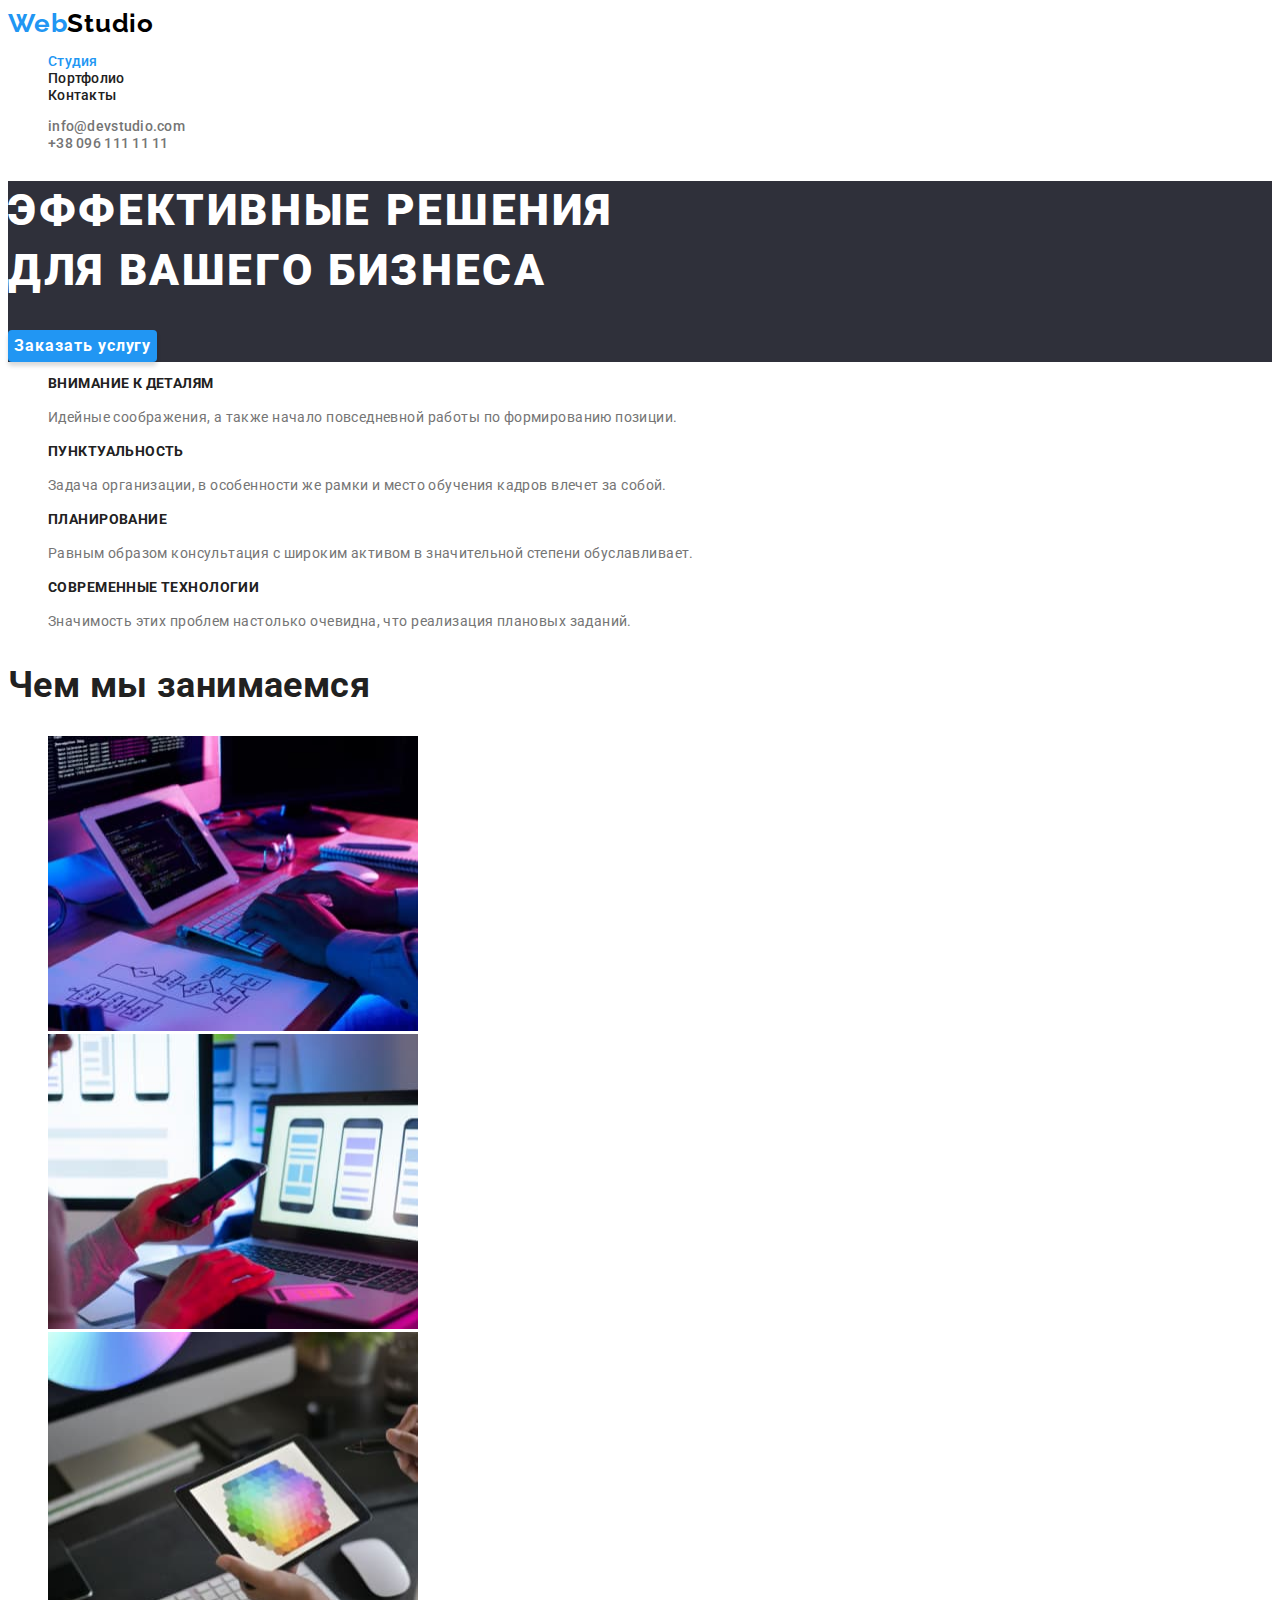
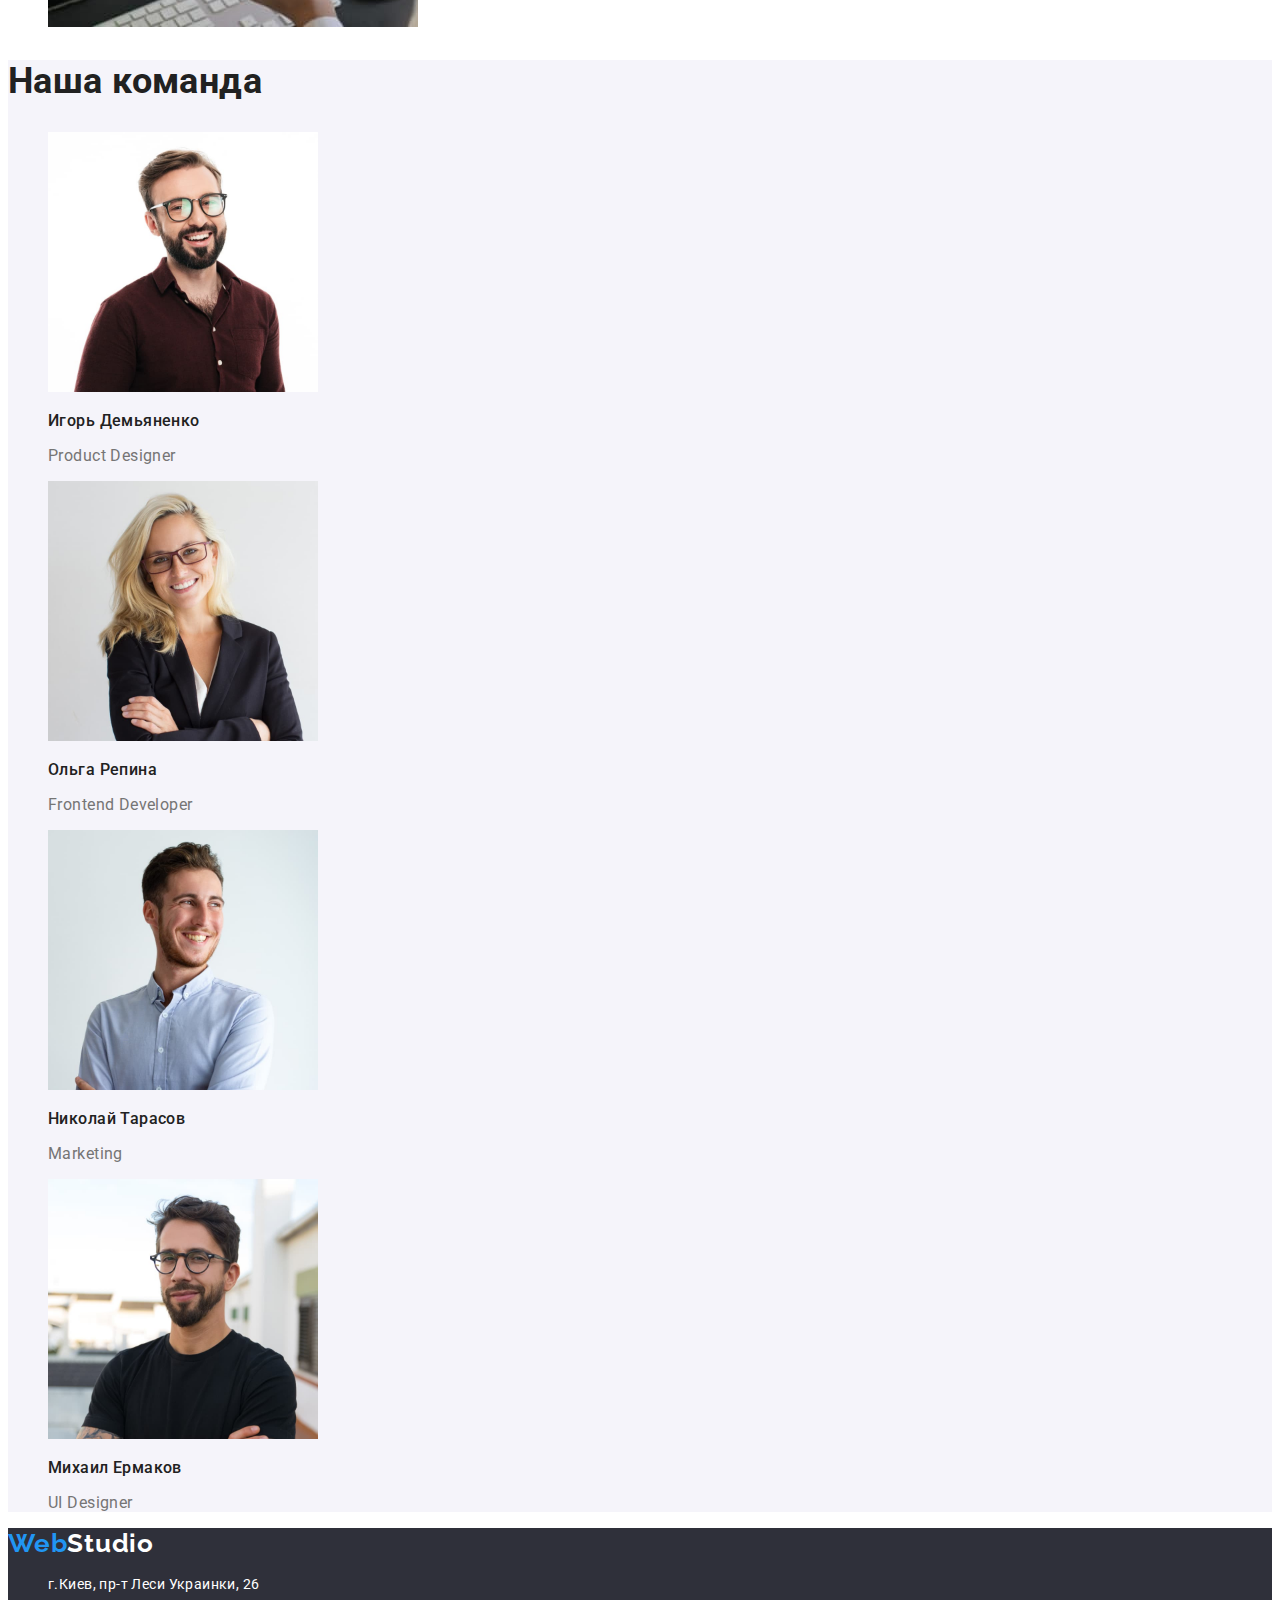
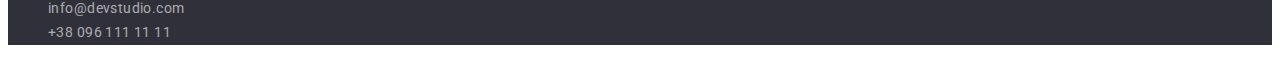
<file: index.html>
<!DOCTYPE html>
<html lang="ru">
  <head>
    <meta charset="UTF-8" />
    <meta http-equiv="X-UA-Compatible" content="IE=edge" />
    <meta name="viewport" content="width=device-width, initial-scale=1.0" />
    <title>WebStudio</title>

    <link rel="preconnect" href="https://fonts.googleapis.com" />
    <link rel="preconnect" href="https://fonts.gstatic.com" crossorigin />
    <link
      href="https://fonts.googleapis.com/css2?family=Raleway:wght@700&family=Roboto:wght@400;500;700;900&display=swap"
      rel="stylesheet"
    />
    <link rel="stylesheet" href="./css/styles.css" />
  </head>
  <body>
    <!--Шапка сайта-->
    <header class="header">
      <nav class="header-nav">
        <a class="logo" href="./index.html">Web<span class="studio-header">Studio</span> </a>
        <ul class="header-list">
          <li class="header-item"><a class="header-link current" href="./index.html">Студия</a></li>
          <li class="header-item"><a class="header-link" href="./portfolio.html">Портфолио</a></li>
          <li class="header-item"><a class="header-link" href="#">Контакты</a></li>
        </ul>
      </nav>

      <ul class="contacts-list">
        <li class="header-contacts">
          <a class="header-cont-link" href="mailto:info@devstudio.com">info@devstudio.com</a>
        </li>
        <li class="header-contacts">
          <a class="header-cont-link" href="tel:+380961111111">+38 096 111 11 11</a>
        </li>
      </ul>
    </header>

    <main>
      <!--Hero-->
      <section class="hero">
        <h1 class="hero-title">
          эффективные решения<br />
          для вашего бизнеса
        </h1>
        <button class="hero-btn" type="button">Заказать услугу</button>
      </section>

      <!--Наши преимущества-->
      <section class="benefits">
        <h2 class="visually-hidden">Наши преимущества</h2>

        <ul class="benefits-list">
          <li class="benefits-item">
            <h3 class="benefits-subtitle">внимание к деталям</h3>
            <p class="benefits-description">
              Идейные соображения, а также начало повседневной работы по формированию позиции.
            </p>
          </li>

          <li class="benefits-item">
            <h3 class="benefits-subtitle">пунктуальность</h3>
            <p class="benefits-description">
              Задача организации, в особенности же рамки и место обучения кадров влечет за собой.
            </p>
          </li>

          <li class="benefits-item">
            <h3 class="benefits-subtitle">планирование</h3>
            <p class="benefits-description">
              Равным образом консультация с широким активом в значительной степени обуславливает.
            </p>
          </li>

          <li class="benefits-item">
            <h3 class="benefits-subtitle">современные технологии</h3>
            <p class="benefits-description">
              Значимость этих проблем настолько очевидна, что реализация плановых заданий.
            </p>
          </li>
        </ul>
      </section>

      <!--Чем мы занимаемся-->
      <section class="activity">
        <h2 class="section-title">Чем мы занимаемся</h2>

        <ul class="activity-list">
          <li class="activity-item">
            <img
              class="activity-img"
              src="./images/activity/activity1.jpg"
              alt="Верстка сайтов"
              width="370"
              height="295"
            />
          </li>
          <li class="activity-item">
            <img
              class="activity-img"
              src="./images/activity/activity2.jpg"
              alt="Мобильные приложения"
              width="370"
              height="295"
            />
          </li>
          <li class="activity-item">
            <img
              class="activity-img"
              src="./images/activity/activity3.jpg"
              alt="Цветовое оформление"
              width="370"
              height="295"
            />
          </li>
        </ul>
      </section>

      <!--Наша команда-->
      <section class="team">
        <h2 class="section-title">Наша команда</h2>

        <ul class="team-list">
          <li class="team-item">
            <img
              class="team-img"
              src="./images/team/colleague1.jpg"
              alt="Игорь Демьяненко"
              width="270"
              height="260"
            />
            <h3 class="team-subtitle">Игорь Демьяненко</h3>
            <p class="team-position" lang="en">Product Designer</p>
          </li>

          <li class="team-item">
            <img
              class="team-img"
              src="./images/team/colleague2.jpg"
              alt="Ольга Репина"
              width="270"
              height="260"
            />
            <h3 class="team-subtitle">Ольга Репина</h3>
            <p class="team-position" lang="en">Frontend Developer</p>
          </li>

          <li class="team-item">
            <img
              class="team-img"
              src="./images/team/colleague3.jpg"
              alt="Николай Тарасов"
              width="270"
              height="260"
            />
            <h3 class="team-subtitle">Николай Тарасов</h3>
            <p class="team-position" lang="en">Marketing</p>
          </li>

          <li class="team-item">
            <img
              class="team-img"
              src="./images/team/colleague4.jpg"
              alt="Михаил Ермаков"
              width="270"
              height="260"
            />
            <h3 class="team-subtitle">Михаил Ермаков</h3>
            <p class="team-position" lang="en">UI Designer</p>
          </li>
        </ul>
      </section>
    </main>

    <!--Футер-->
    <footer class="footer">
      <a class="logo" href="./index.html">Web<span class="studio-footer">Studio</span> </a>

      <address class="address">
        <ul class="address-list">
          <li class="address-item">
            <a
              class="address-link"
              href="https://goo.gl/maps/UamUXXpw73tSwTPm6"
              target="_blank"
              rel="noopener noreferrer"
              >г.Киев, пр-т Леси Украинки, 26</a
            >
          </li>
          <li class="footer-contacts">
            <a class="footer-cont-link" href="mailto:info@devstudio.com">info@devstudio.com</a>
          </li>
          <li class="footer-contacts">
            <a class="footer-cont-link" href="tel:+380961111111">+38 096 111 11 11</a>
          </li>
        </ul>
      </address>
    </footer>
  </body>
</html>
</file>
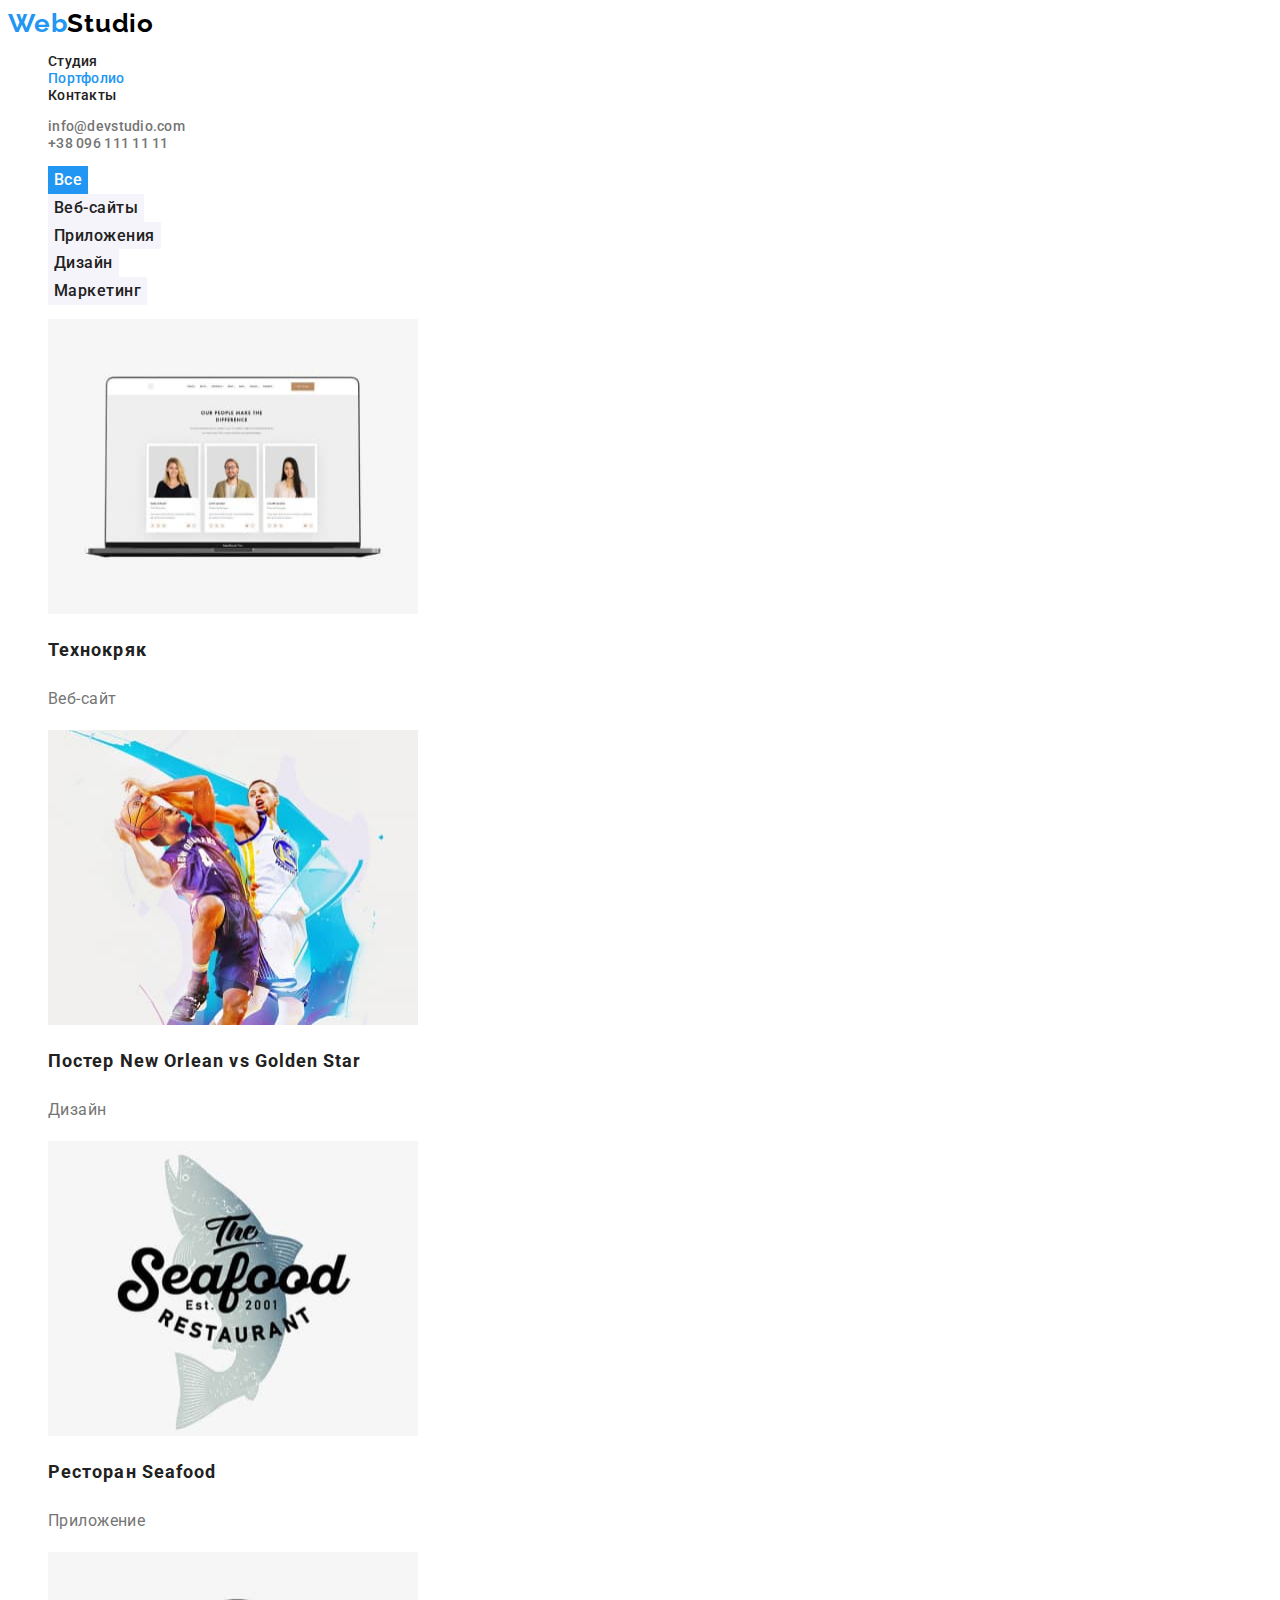
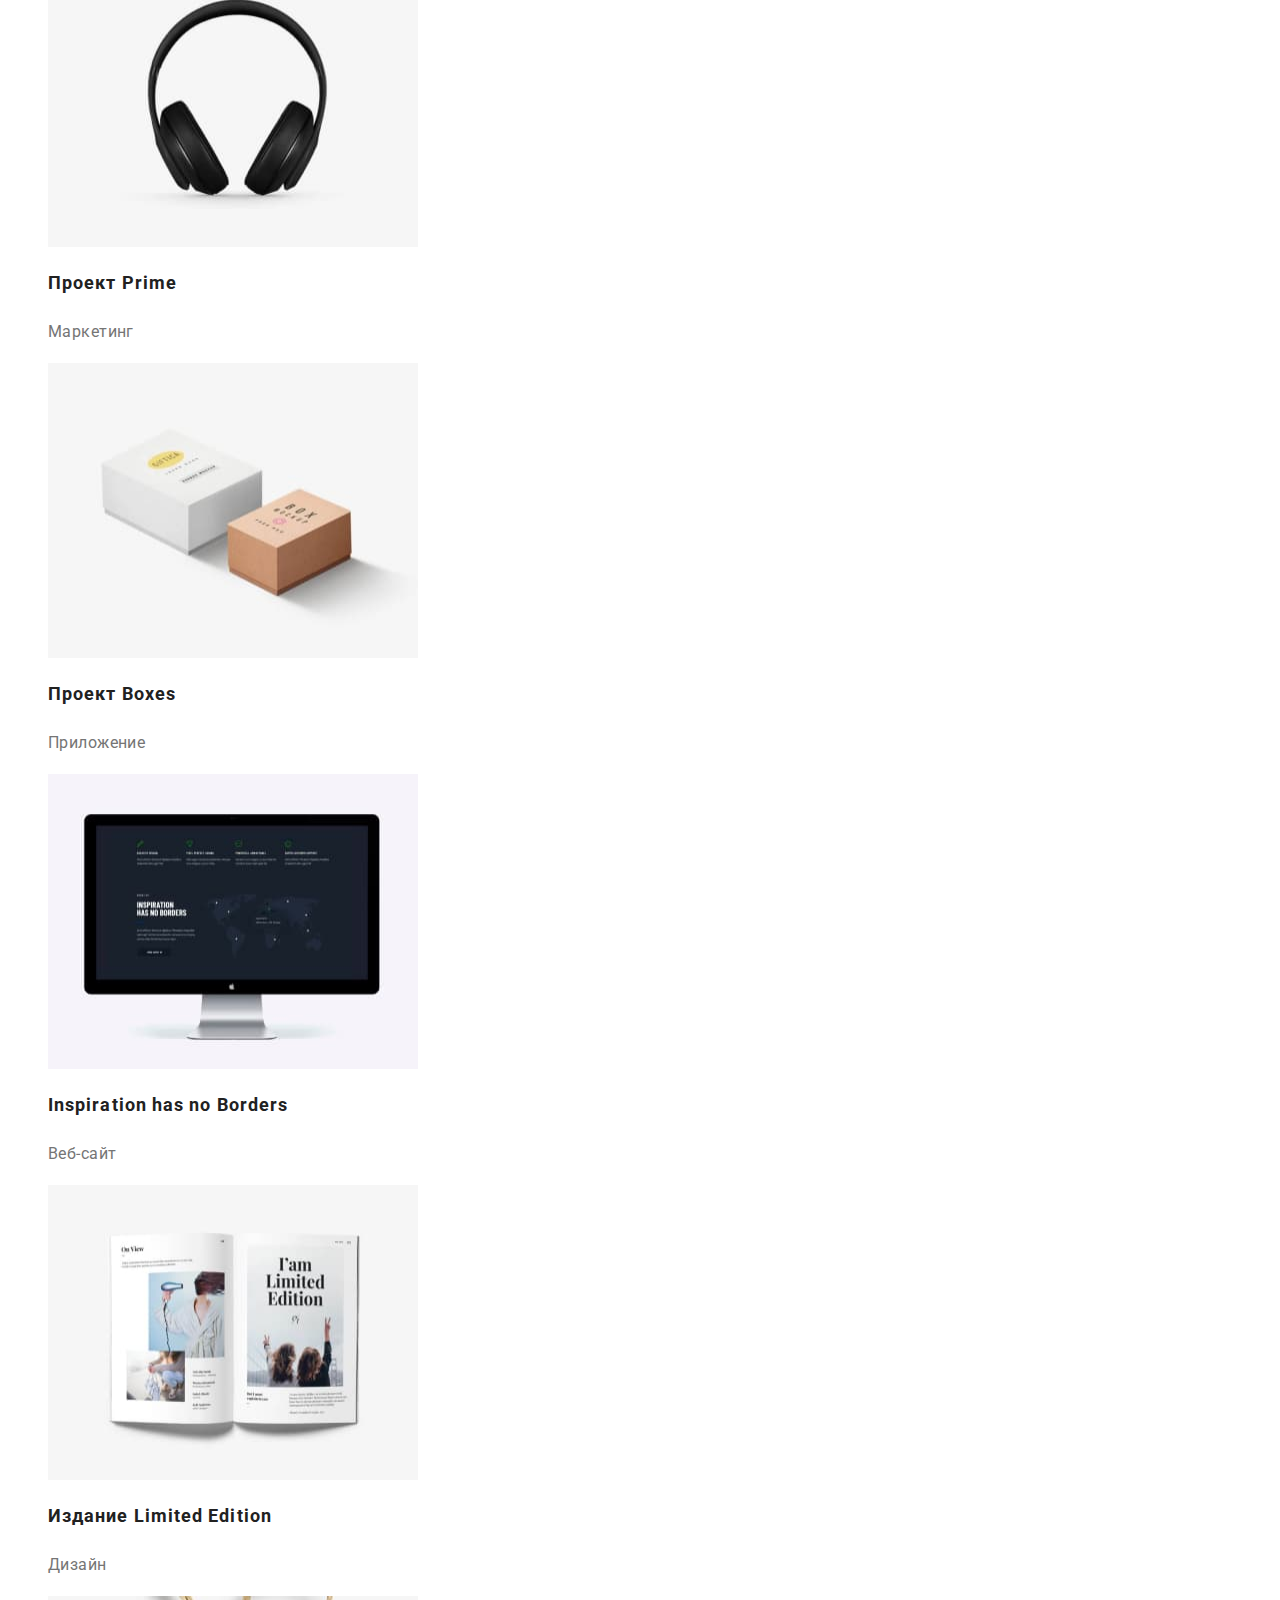
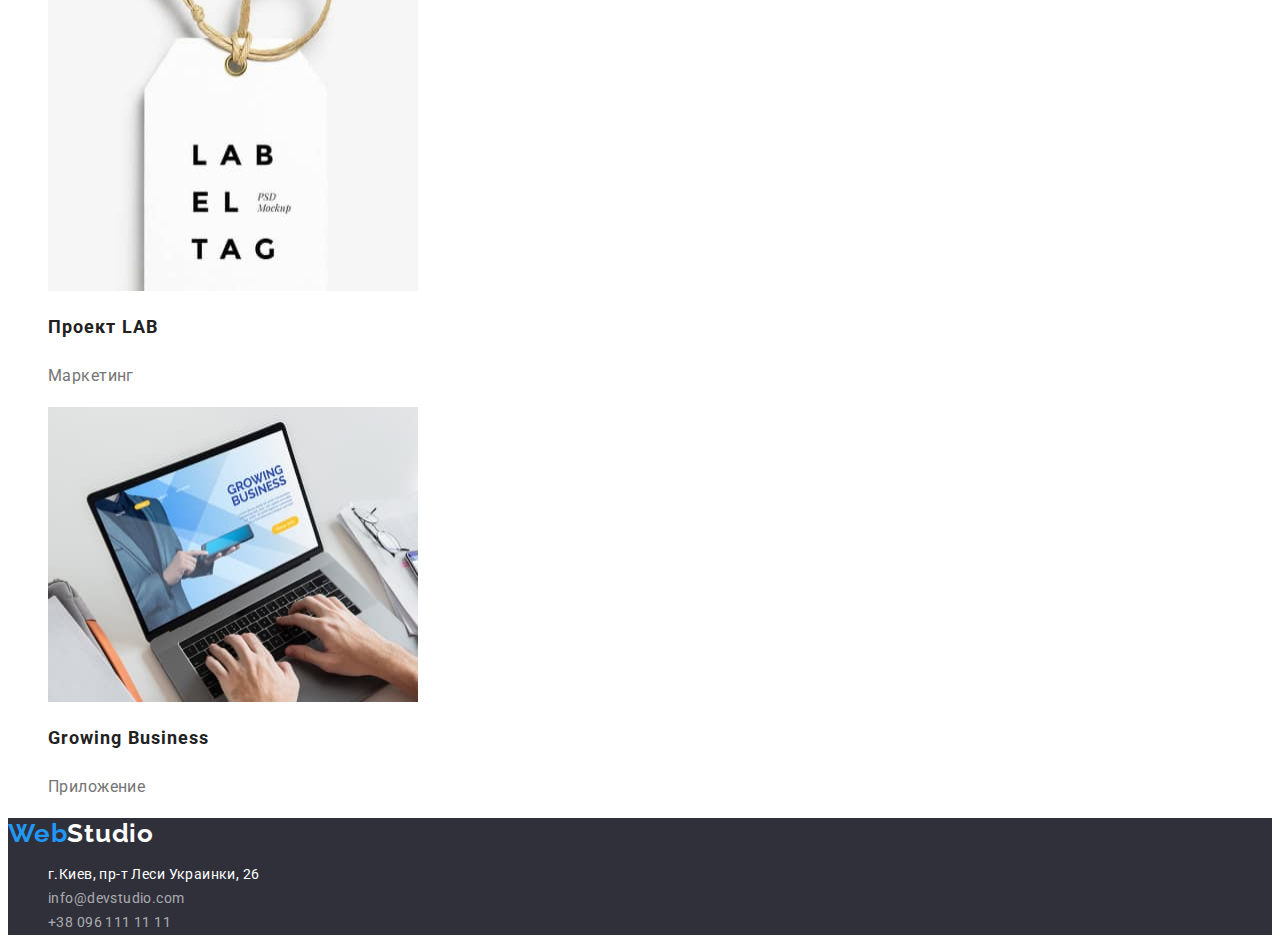
<file: portfolio.html>
<!DOCTYPE html>
<html lang="ru">
  <head>
    <meta charset="UTF-8" />
    <meta http-equiv="X-UA-Compatible" content="IE=edge" />
    <meta name="viewport" content="width=device-width, initial-scale=1.0" />
    <title>Портфолио</title>

    <link rel="preconnect" href="https://fonts.googleapis.com" />
    <link rel="preconnect" href="https://fonts.gstatic.com" crossorigin />
    <link
      href="https://fonts.googleapis.com/css2?family=Raleway:wght@700&family=Roboto:wght@400;500;700;900&display=swap"
      rel="stylesheet"
    />
    <link rel="stylesheet" href="./css/styles.css" />
  </head>
  <body>
    <!--Шапка сайта
    в хедер сторінки портфоліо добавили клас current 
для підсвітки сторінки, на якій ми находимось на даний момент. 
Див. відео Репети модуль 2, вебінар 3, на відрізку 2год 30 хв-->
    <header class="header">
      <nav class="header-nav">
        <a class="logo" href="./index.html">Web<span class="studio-header">Studio</span> </a>
        <ul class="header-list">
          <li class="header-item"><a class="header-link" href="./index.html">Студия</a></li>
          <li class="header-item">
            <a class="header-link current" href="./portfolio.html">Портфолио</a>
          </li>
          <li class="header-item"><a class="header-link" href="#">Контакты</a></li>
        </ul>
      </nav>

      <ul class="contacts-list">
        <li class="header-contacts">
          <a class="header-cont-link" href="mailto:info@devstudio.com">info@devstudio.com</a>
        </li>
        <li class="header-contacts">
          <a class="header-cont-link" href="tel:+380961111111">+38 096 111 11 11</a>
        </li>
      </ul>
    </header>

    <main>
      <h1 class="visually-hidden">Примеры работ</h1>

      <!-- Фильтр -->
      <section class="filter">
        <ul class="filter-list">
          <li class="filter-item">
            <button class="active-btn" type="button">Все</button>
          </li>
          <li class="filter-item">
            <button class="filter-btn" type="button">Веб-сайты</button>
          </li>
          <li class="filter-item">
            <button class="filter-btn" type="button">Приложения</button>
          </li>
          <li class="filter-item">
            <button class="filter-btn" type="button">Дизайн</button>
          </li>
          <li class="filter-item">
            <button class="filter-btn" type="button">Маркетинг</button>
          </li>
        </ul>

        <ul class="projects-list">
          <li class="projects-item">
            <a class="projects-link" href="#">
              <img
                class="projects-img"
                src="./images/portfolio/tekhnokryak.jpg"
                alt="Технокряк"
                width="370"
                height="295"
              />
              <h2 class="projects-subtitle">Технокряк</h2>
              <p class="projects-text">Веб-сайт</p>
            </a>
          </li>
          <li class="projects-item">
            <a class="projects-link" href="#">
              <img
                class="projects-img"
                src="./images/portfolio/poster_new_orlean.jpg"
                alt="Постер New Orlean vs Golden Star"
                width="370"
                height="295"
              />
              <h2 class="projects-subtitle">Постер New Orlean vs Golden Star</h2>
              <p class="projects-text">Дизайн</p>
            </a>
          </li>
          <li class="projects-item">
            <a class="projects-link" href="#">
              <img
                class="projects-img"
                src="./images/portfolio/seafood.jpg"
                alt="Ресторан Seafood"
                width="370"
                height="295"
              />
              <h2 class="projects-subtitle">Ресторан Seafood</h2>
              <p class="projects-text">Приложение</p>
            </a>
          </li>
          <li class="projects-item">
            <a class="projects-link" href="#">
              <img
                class="projects-img"
                src="./images/portfolio/prime.jpg"
                alt="Проект Prime"
                width="370"
                height="295"
              />
              <h2 class="projects-subtitle">Проект Prime</h2>
              <p class="projects-text">Маркетинг</p>
            </a>
          </li>
          <li class="projects-item">
            <a class="projects-link" href="#">
              <img
                class="projects-img"
                src="./images/portfolio/boxes.jpg"
                alt="Проект Boxes"
                width="370"
                height="295"
              />
              <h2 class="projects-subtitle">Проект Boxes</h2>
              <p class="projects-text">Приложение</p>
            </a>
          </li>
          <li class="projects-item">
            <a class="projects-link" href="#">
              <img
                class="projects-img"
                src="./images/portfolio/inspiration.jpg"
                alt="Inspiration has no Borders"
                width="370"
                height="295"
              />
              <h2 class="projects-subtitle">Inspiration has no Borders</h2>
              <p class="projects-text">Веб-сайт</p>
            </a>
          </li>
          <li class="projects-item">
            <a class="projects-link" href="#">
              <img
                class="projects-img"
                src="./images/portfolio/limited_edition.jpg"
                alt="Издание Limited Edition"
                width="370"
                height="295"
              />
              <h2 class="projects-subtitle">Издание Limited Edition</h2>
              <p class="projects-text">Дизайн</p>
            </a>
          </li>
          <li class="projects-item">
            <a class="projects-link" href="#">
              <img
                class="projects-img"
                src="./images/portfolio/lab.jpg"
                alt="Проект LAB"
                width="370"
                height="295"
              />
              <h2 class="projects-subtitle">Проект LAB</h2>
              <p class="projects-text">Маркетинг</p>
            </a>
          </li>
          <li class="projects-item">
            <a class="projects-link" href="#">
              <img
                class="projects-img"
                src="./images/portfolio/growing_business.jpg"
                alt="Growing Business"
                width="370"
                height="295"
              />
              <h2 class="projects-subtitle">Growing Business</h2>
              <p class="projects-text">Приложение</p>
            </a>
          </li>
        </ul>
      </section>
    </main>

    <!--Футер-->
    <footer class="footer">
      <a class="logo" href="./index.html">Web<span class="studio-footer">Studio</span> </a>

      <address class="address">
        <ul class="address-list">
          <li class="address-item">
            <a
              class="address-link"
              href="https://goo.gl/maps/UamUXXpw73tSwTPm6"
              target="_blank"
              rel="noopener noreferrer"
              >г.Киев, пр-т Леси Украинки, 26</a
            >
          </li>
          <li class="footer-contacts">
            <a class="footer-cont-link" href="mailto:info@devstudio.com">info@devstudio.com</a>
          </li>
          <li class="footer-contacts">
            <a class="footer-cont-link" href="tel:+380961111111">+38 096 111 11 11</a>
          </li>
        </ul>
      </address>
    </footer>
  </body>
</html>
</file>
<file: css/styles.css>
/* основний колір тексту color: #212121; */
/* другорядний колір тексту color: #757575; */
/* колір ховера #2196f3; */
/* основний колір фона background: #ffffff; */
/* другорядний колір фона background: #F5F4FA; */
/* фон HERO і футера #2f303a; */

:root {
  --primary-text-color: #212121;
  --secondary-text-color: #757575;
  --white-text-color: #ffffff;
  --accent-color: #2196f3;
  --second-part-logo-color: #000000;
  --primary-bg-color: #ffffff;
  --secondary-bg-color: #f5f4fa;
  --hero-footer-bg-color: #2f303a;
  --container-bg-border-clr: #eeeeee;
  --upper-line-color: #ececec;
  --hero-btn-hover-color: #188ce8;
  --hero-btn-box-shadow: 0px 4px 4px rgba(0, 0, 0, 0.15);
}

body {
  font-family: 'Roboto', sans-serif;
  background-color: var(--primary-bg-color);
  color: var(--primary-text-color);
  font-size: 14px;
  letter-spacing: 0.03em;
}

ul {
  list-style: none;
}

a {
  text-decoration: none;
}
/* скидання точок списка можна ще зробити використавши клас list (ми кожному списку надавали клас) */

/* Header */
.logo {
  color: var(--accent-color);
  font-family: 'Raleway', sans-serif;
  font-weight: 700;
  font-size: 26px;
  line-height: 1.19;
  letter-spacing: 0.03em;
}

.studio-header {
  color: var(--second-part-logo-color);
  font-family: 'Raleway', sans-serif;
  font-weight: 700;
  font-size: 26px;
  line-height: 1.19;
  letter-spacing: 0.03em;
}

.header-link {
  color: var(--primary-text-color);
  font-weight: 500;
  line-height: 1.14;
  letter-spacing: 0.02em;
}

.header-link:hover,
.header-link:focus {
  color: var(--accent-color);
}

.header-cont-link {
  color: var(--secondary-text-color);
  font-weight: 500;
  line-height: 1.14;
  letter-spacing: 0.02em;
}

.header-cont-link:hover,
.header-cont-link:focus {
  color: var(--accent-color);
}

/* в хедер сторінки портфоліо добавили клас current 
для підсвітки сторінки, на якій ми находимось на даний момент. 
Див. відео Репети модуль 2, вебінар 3, на відрізку 2год 30 хв*/
.header-list .header-link.current {
  color: var(--accent-color);
}

/* Hero 
- поки що поставив колір бекграунда #2f303a, так як ще нема картинки
і забрав -  text-align: center; див. Figma */

.hero {
  background-color: var(--hero-footer-bg-color);
}

.hero-title {
  color: var(--white-text-color);
  font-weight: 900;
  font-size: 44px;
  line-height: 1.36;

  letter-spacing: 0.06em;
  text-transform: uppercase;
}

/* в кнопки поки що забрав - 
display: flex;
  align-items: center;
  text-align: center;
position: absolute; 
width: 200px;
  height: 50px;
  left: 700px;
  top: 430px;

див. Figma */

.hero-btn {
  color: var(--white-text-color);
  background-color: var(--accent-color);
  box-shadow: var(--hero-btn-box-shadow);
  font-family: inherit;
  font-weight: 700;
  font-size: 16px;
  line-height: 1.88;
  letter-spacing: 0.06em;

  cursor: pointer;
  border-radius: 4px;
  border: none;
}

.hero-btn:hover,
.hero-btn:focus {
  background-color: var(--hero-btn-hover-color);
}

/* Наши преимущества */

.visually-hidden {
  position: absolute;
  width: 1px;
  height: 1px;
  margin: -1px;
  border: 0;
  padding: 0;

  white-space: nowrap;
  clip-path: inset(100%);
  clip: rect(0 0 0 0);
  overflow: hidden;
}

.benefits-subtitle {
  font-size: 14px;
  line-height: 1.14;
  letter-spacing: 0.03em;
  text-transform: uppercase;
}

.benefits-description {
  color: var(--secondary-text-color);
  font-weight: 400;
  line-height: 1.71;
}

/* Чем мы занимаемся */
.section-title {
  font-size: 36px;
  line-height: 1.17;
}
/* поки забрав   text-align: center; */

/* Наша команда */

.team {
  background-color: var(--secondary-bg-color);
}
.team-subtitle {
  font-weight: 500;
  font-size: 16px;
  line-height: 1.19;
}
/* поки забрав   text-align: center; */

.team-position {
  font-size: 16px;
  line-height: 1.19;

  color: var(--secondary-text-color);
}
/* поки забрав   text-align: center; */

/* Footer */
.footer {
  background-color: var(--hero-footer-bg-color);
}

.studio-footer {
  color: var(--white-text-color);
  font-family: 'Raleway', sans-serif;
  font-weight: 700;
  font-size: 26px;
  line-height: 1.19;
}

.address-link {
  color: var(--white-text-color);
  font-style: normal;
  font-weight: 400;
  line-height: 1.71;
}

.address-link:hover,
.address-link:focus {
  color: var(--accent-color);
}

.footer-cont-link {
  color: rgba(255, 255, 255, 0.6);
  font-style: normal;
  font-weight: 400;
  line-height: 1.71;
}

.footer-cont-link:hover,
.footer-cont-link:focus {
  color: var(--accent-color);
}

/* Портфолио */

.active-btn {
  color: var(--white-text-color);
  background-color: var(--accent-color);
  font-family: inherit;
  font-weight: 500;
  font-size: 16px;
  line-height: 1.62;
  letter-spacing: 0.03em;
  cursor: pointer;
  border: none;
}

.filter-btn {
  color: var(--primary-text-color);
  background-color: var(--secondary-bg-color);
  font-family: inherit;
  font-weight: 500;
  font-size: 16px;
  line-height: 1.62;
  letter-spacing: 0.03em;
  cursor: pointer;

  border: none;
}

.filter-btn:hover,
.filter-btn:focus {
  background-color: var(--accent-color);
  color: var(--white-text-color);
}

/* 
.projects-item {
  background-color: var(--container-bg-border-clr);
} */

.projects-subtitle {
  color: var(--primary-text-color);
  font-weight: 700;
  font-size: 18px;
  line-height: 2;
  letter-spacing: 0.06em;
}

.projects-text {
  color: var(--secondary-text-color);
  font-weight: 400;
  font-size: 16px;
  line-height: 1.88;
}
</file>
